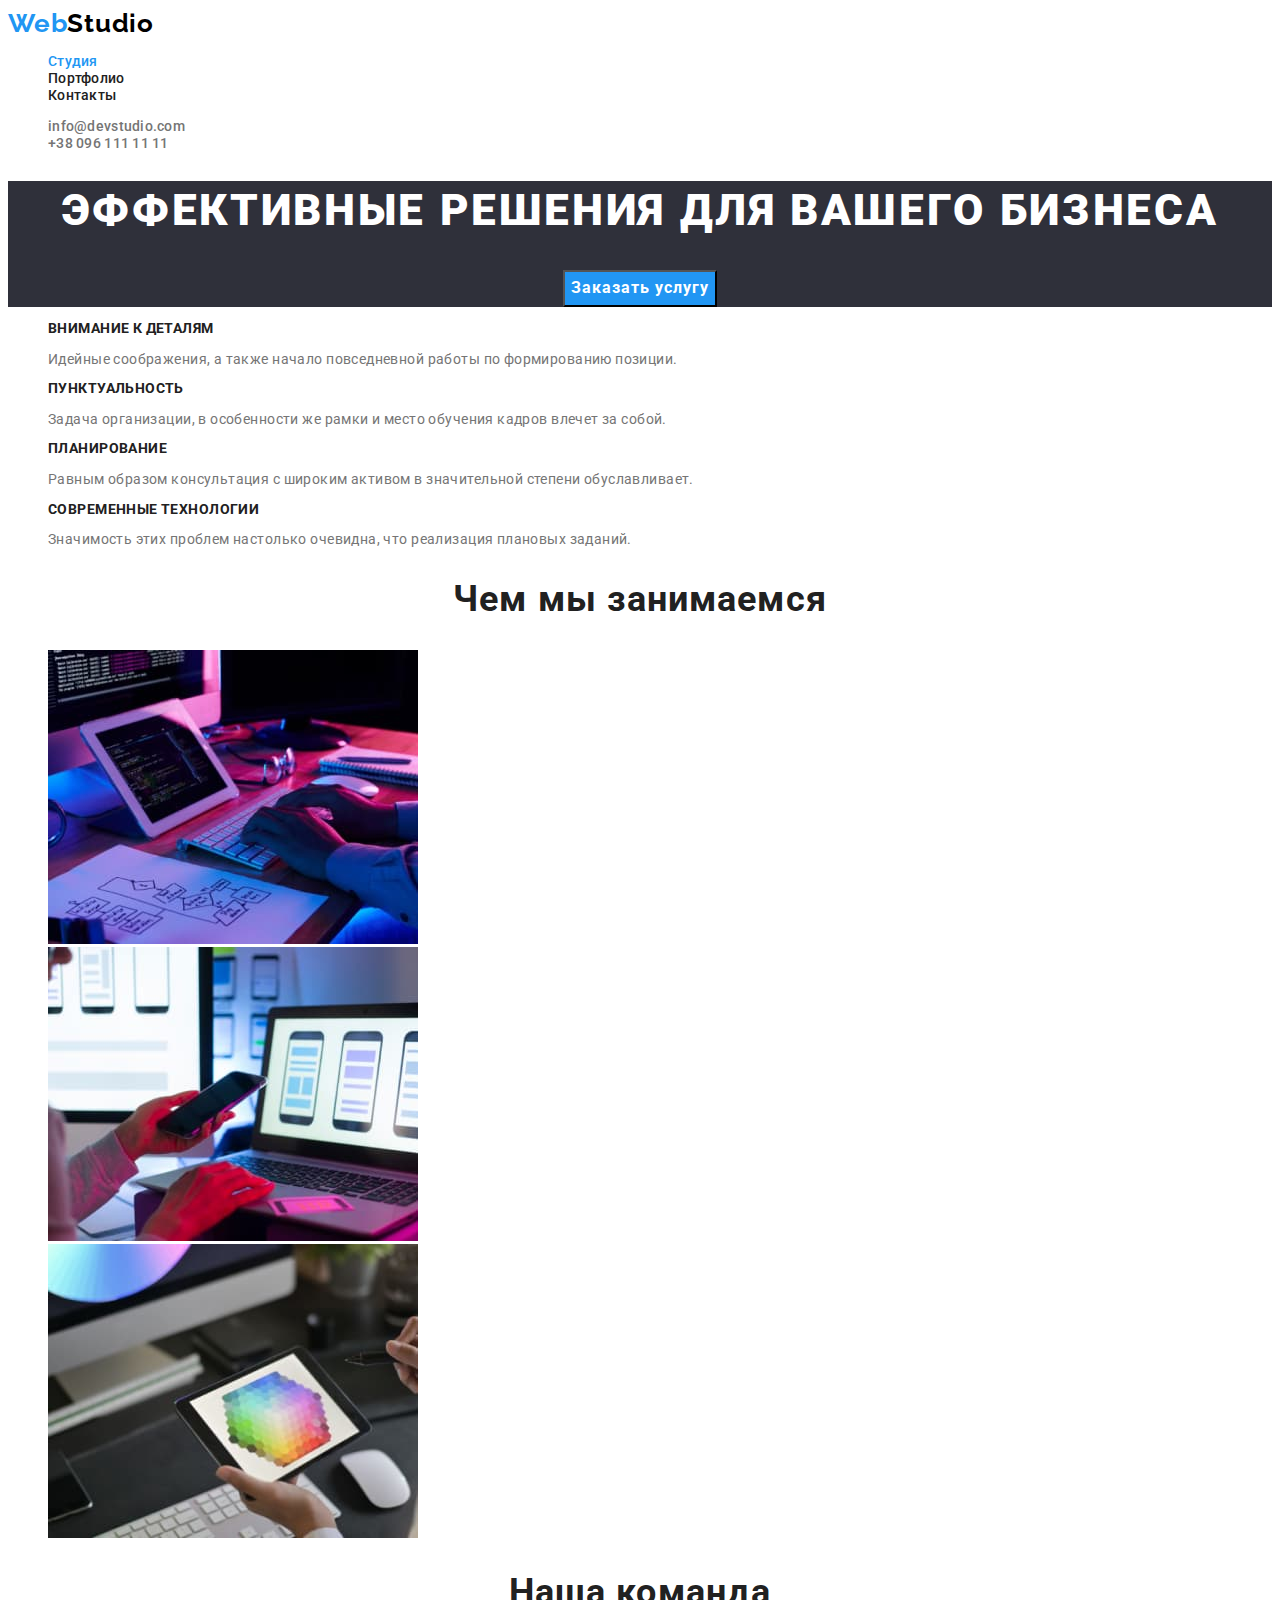
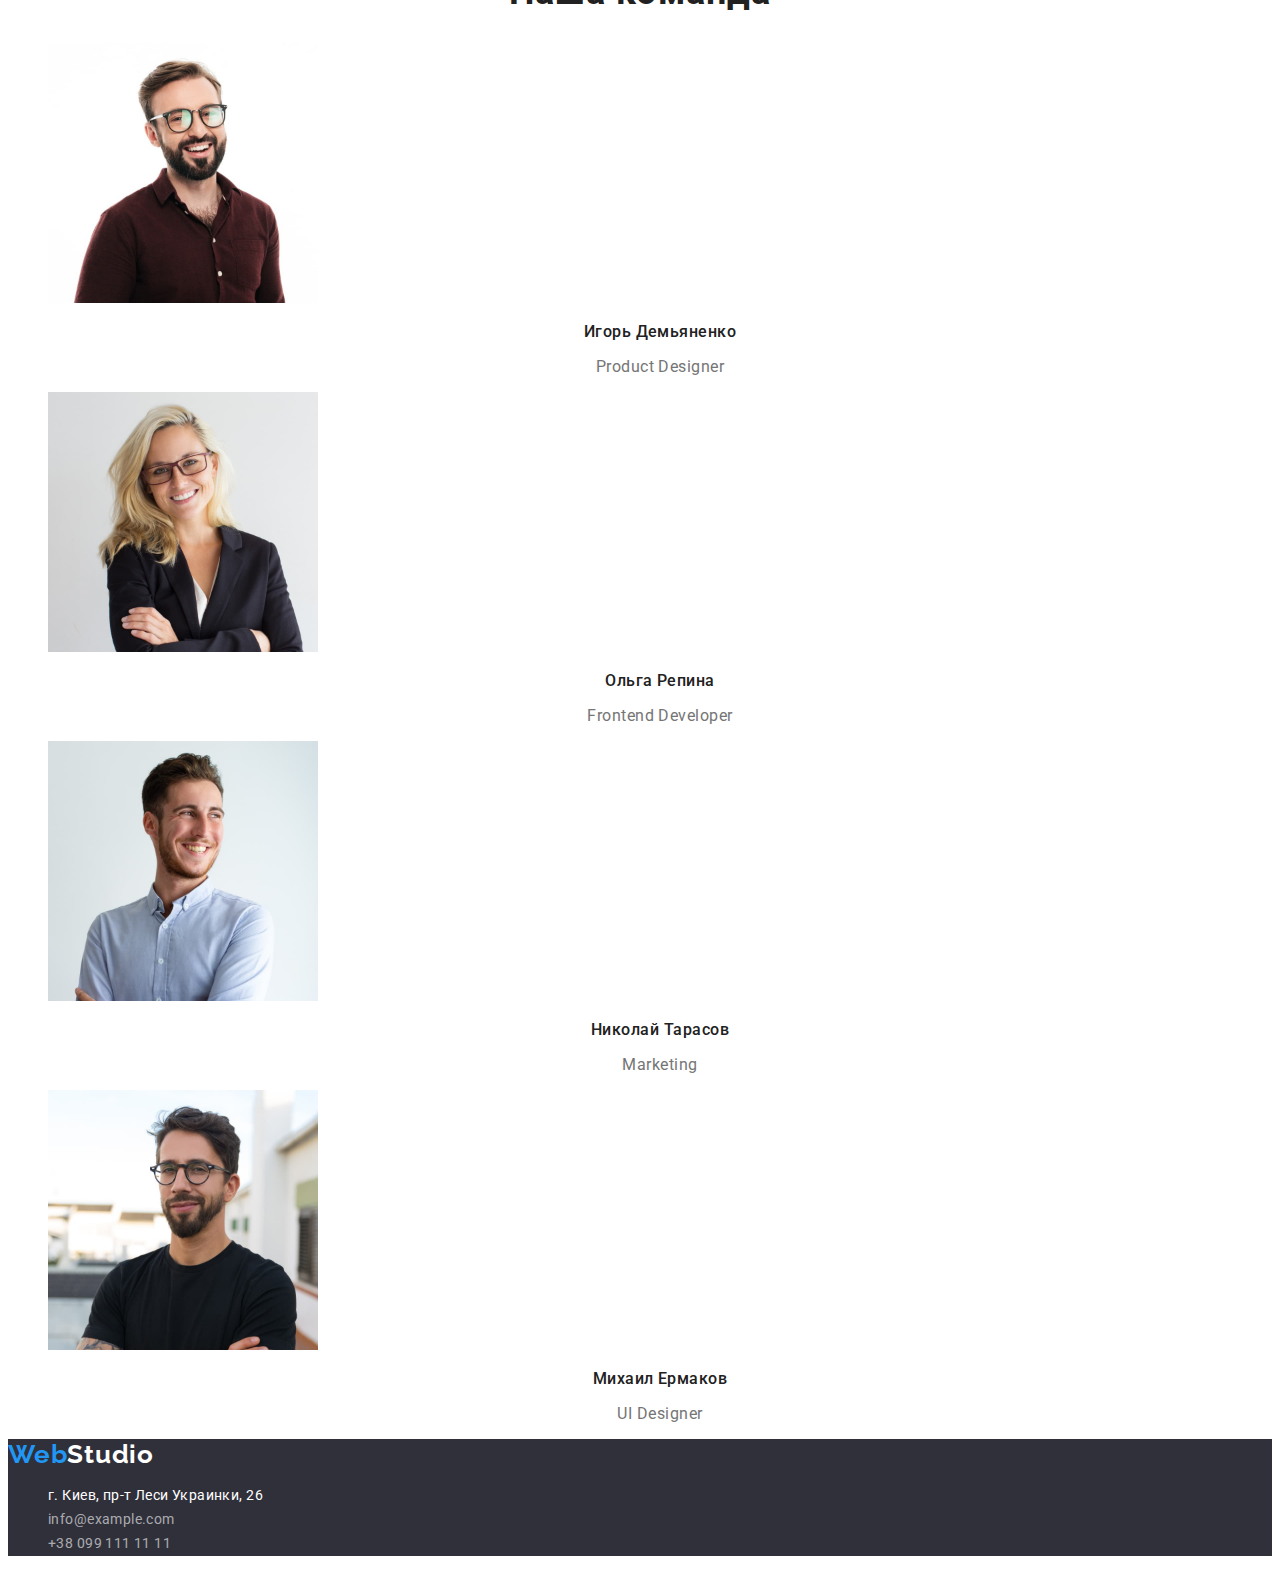
<file: index.html>
<!DOCTYPE html>
<html lang="ru">

<head>
    <meta charset="UTF-8">
    <meta http-equiv="X-UA-Compatible" content="IE=edge">
    <meta name="viewport" content="width=device-width, initial-scale=1.0">
    <title>Web Studio</title>
    <link rel="preconnect" href="https://fonts.gstatic.com">
    <link href="https://fonts.googleapis.com/css2?family=Raleway:wght@700&family=Roboto:wght@400;500;700;900&display=swap" rel="stylesheet">
    <link rel="stylesheet" href="./css/styles.css">
</head>

<body>
    <!--header-->
    <header class="header">
        <nav class="navigation">
            <a class="logo-link link" href="./"><span class="logo-web">Web</span><span class="logo-studio-header">Studio</span></a>
            <ul class="menu list">
                <li class="menu-item">
                    <a class="menu-link link current" href="./index.html">Студия</a>                                                            
                </li>
                <li class="menu-item">
                    <a class="menu-link link" href="./portfolio.html">Портфолио</a>
                </li>
                <li class="menu-item">
                    <a class="menu-link link" href="">Контакты</a>
                </li>
            </ul>
        </nav>
        <ul class="contacts-header list">
            <li class="contacts-header-item">
                <a class="contacts-header-link link" href="mailto:info@devstudio.com">info@devstudio.com</a>
            </li>
            <li class="contacts-header-item">
                <a class="contacts-header-link link" href="tel:+380961111111">+38 096 111 11 11</a>
            </li>       
        </ul>     
    </header>

    <!--main-->
    <main class="main">
        <!--hero-->
        <section class="hero">
            <h1 class="hero-title">Эффективные решения для вашего бизнеса</h1>
            <button class="modal-btn" type="button">Заказать услугу</button>
        </section>

        <!--our features-->
        <section class="features">
            <h2 class="features-title" hidden>Наши преимущества</h2>
            <ul class="features-list list">
                <li class="features-item">
                    <h3 class="features-name">Внимание к деталям</h3>
                    <p class="features-desc">Идейные соображения, а также начало повседневной работы по формированию позиции.</p>
                </li>
                <li class="features-item">
                    <h3 class="features-name">Пунктуальность</h3>
                    <p class="features-desc">Задача организации, в особенности же рамки и место обучения кадров влечет за собой.</p>
                </li>
                <li class="features-item">
                    <h3 class="features-name">Планирование</h3>
                    <p class="features-desc">Равным образом консультация с широким активом в значительной степени обуславливает.</p>
                </li>
                <li class="features-item">
                    <h3 class="features-name">Современные технологии</h3>
                    <p class="features-desc">Значимость этих проблем настолько очевидна, что реализация плановых заданий.</p>
                </li>
            </ul>
        </section>

        <!--our job-->
        <section class="job">
            <h2 class="job-title">Чем мы занимаемся</h2>
            <ul class="job-list list">
                <li class="job-item">
                    <img src="./images/gallery/gallery-1.jpg" alt="Персональный компьютер" width="370" height="294">
                </li>
                <li class="job-item">
                    <img src="./images/gallery/gallery-2.jpg" alt="Мобильный телефон" width="370" height="294">
                </li>
                <li class="job-item">
                    <img src="./images/gallery/gallery-3.jpg" alt="Планшет" width="370" height="294">
                </li>
            </ul>
        </section>

        <!--our team-->
        <section class="team">
            <h2 class="team-title">Наша команда</h2>
            <ul class="team-list list">
                <li class="team-item">
                    <img src="./images/team/team-1.jpg" alt="Игорь Демьяненко" width="270" height="260">
                    <h3 class="team-name">Игорь Демьяненко</h3>
                    <p class="team-profession" lang="en">Product Designer</p>
                </li>
                <li class="team-item">
                    <img src="./images/team/team-2.jpg" alt="Ольга Репина" width="270" height="260">
                    <h3 class="team-name">Ольга Репина</h3>
                    <p class="team-profession" lang="en">Frontend Developer</p>
                </li>
                <li class="team-item">
                    <img src="./images/team/team-3.jpg" alt="Николай Тарасов" width="270" height="260">
                    <h3 class="team-name">Николай Тарасов</h3>
                    <p class="team-profession" lang="en">Marketing</p>
                </li>
                <li class="team-item">
                    <img src="./images/team/team-4.jpg" alt="Михаил Ермаков" width="270" height="260">
                    <h3 class="team-name">Михаил Ермаков</h3>
                    <p class="team-profession" lang="en">UI Designer</p>
                </li>
            </ul>
        </section>
    </main>

    <!--footer-->
    <footer class="footer">
        <a class="logo-link link" href="./"><span class="logo-web">Web</span><span class="logo-studio-footer">Studio</span></a>
        <address class="contacts-footer">
            <ul class="contacts-footer-list list">
                <li class="contacts-footer-item">
                    <a class="contacts-footer-link address link" href="https://goo.gl/maps/sS1PBF8ubWnRNR8XA" target="_blank" rel="noopener noreferrer">г. Киев, пр-т Леси Украинки, 26</a>
                </li>
                <li class="contacts-footer-item">
                    <a class="contacts-footer-link link" href="mailto:info@example.com">info@example.com</a>
                </li>
                <li class="contacts-footer-item">
                    <a class="contacts-footer-link link" href="tel:+380991111111">+38 099 111 11 11</a>
                </li>
            </ul>
        </address>
    </footer>
</body>

</html>
</file>
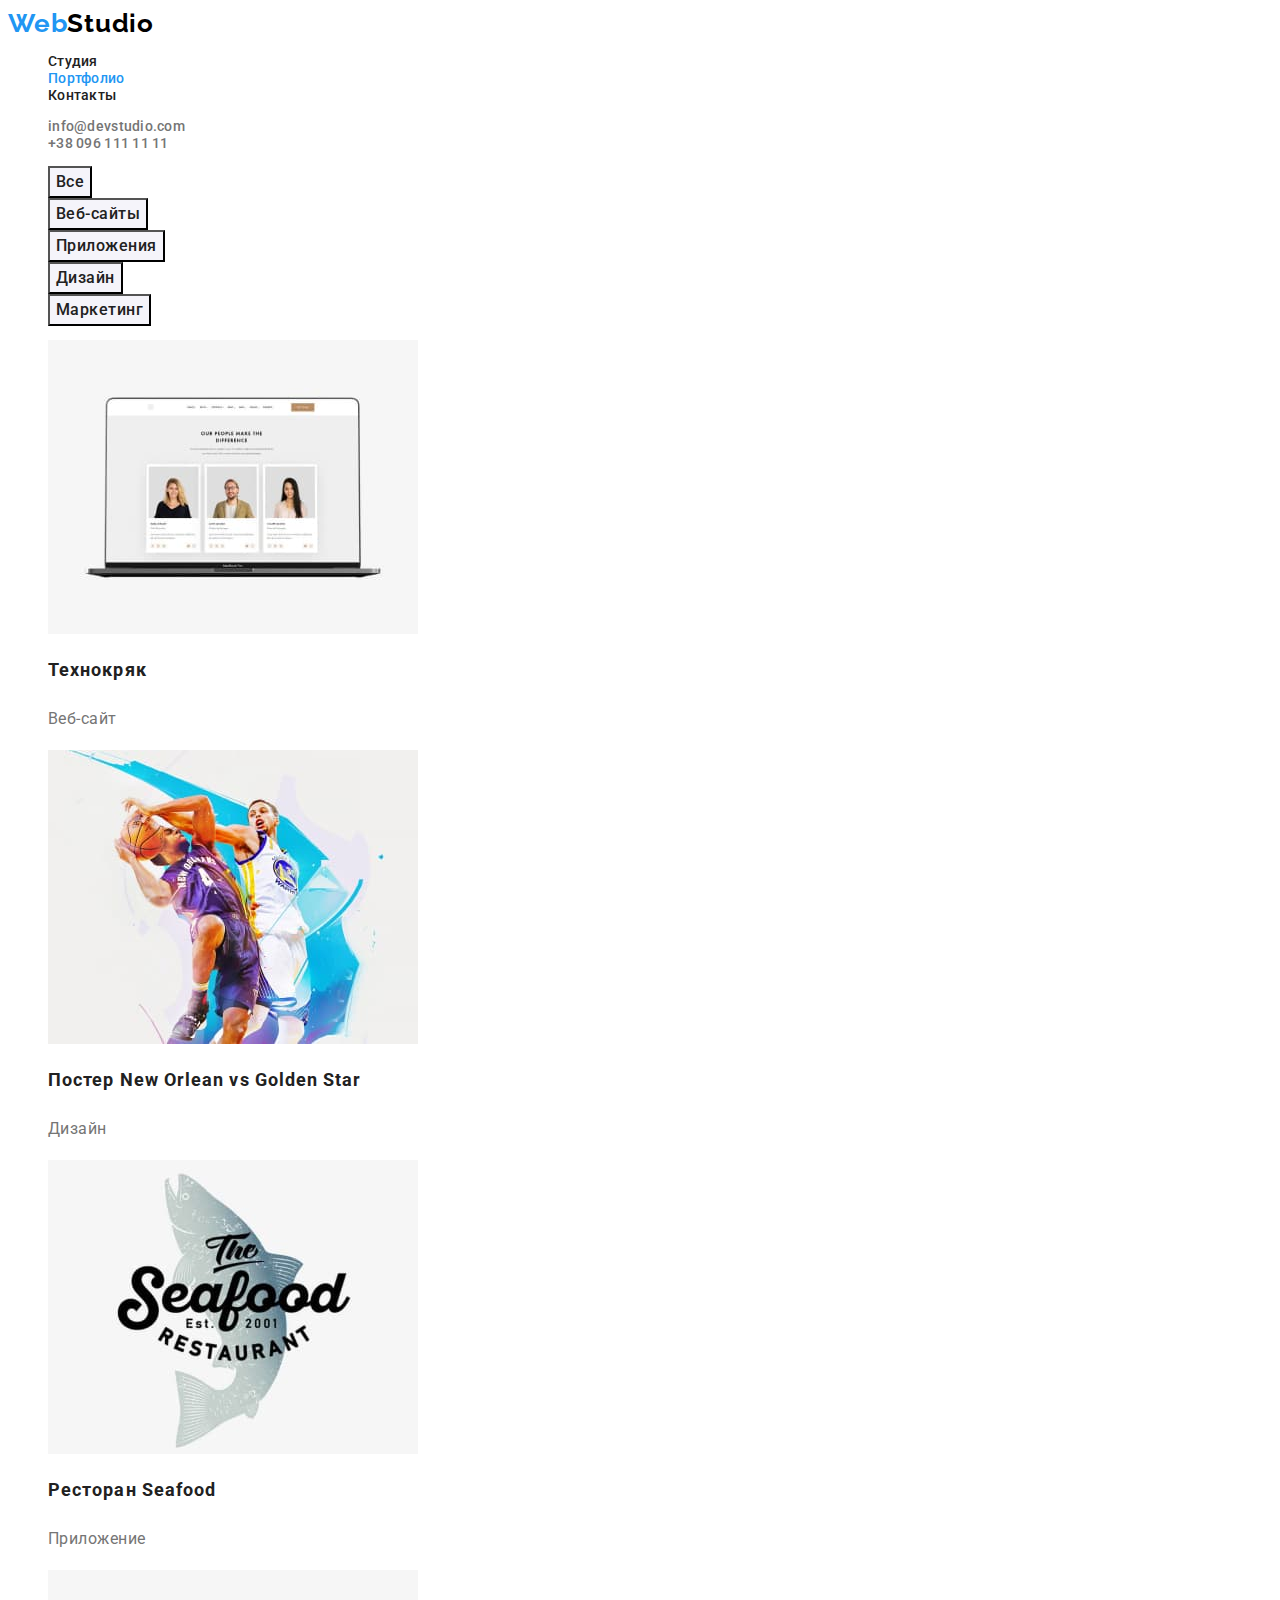
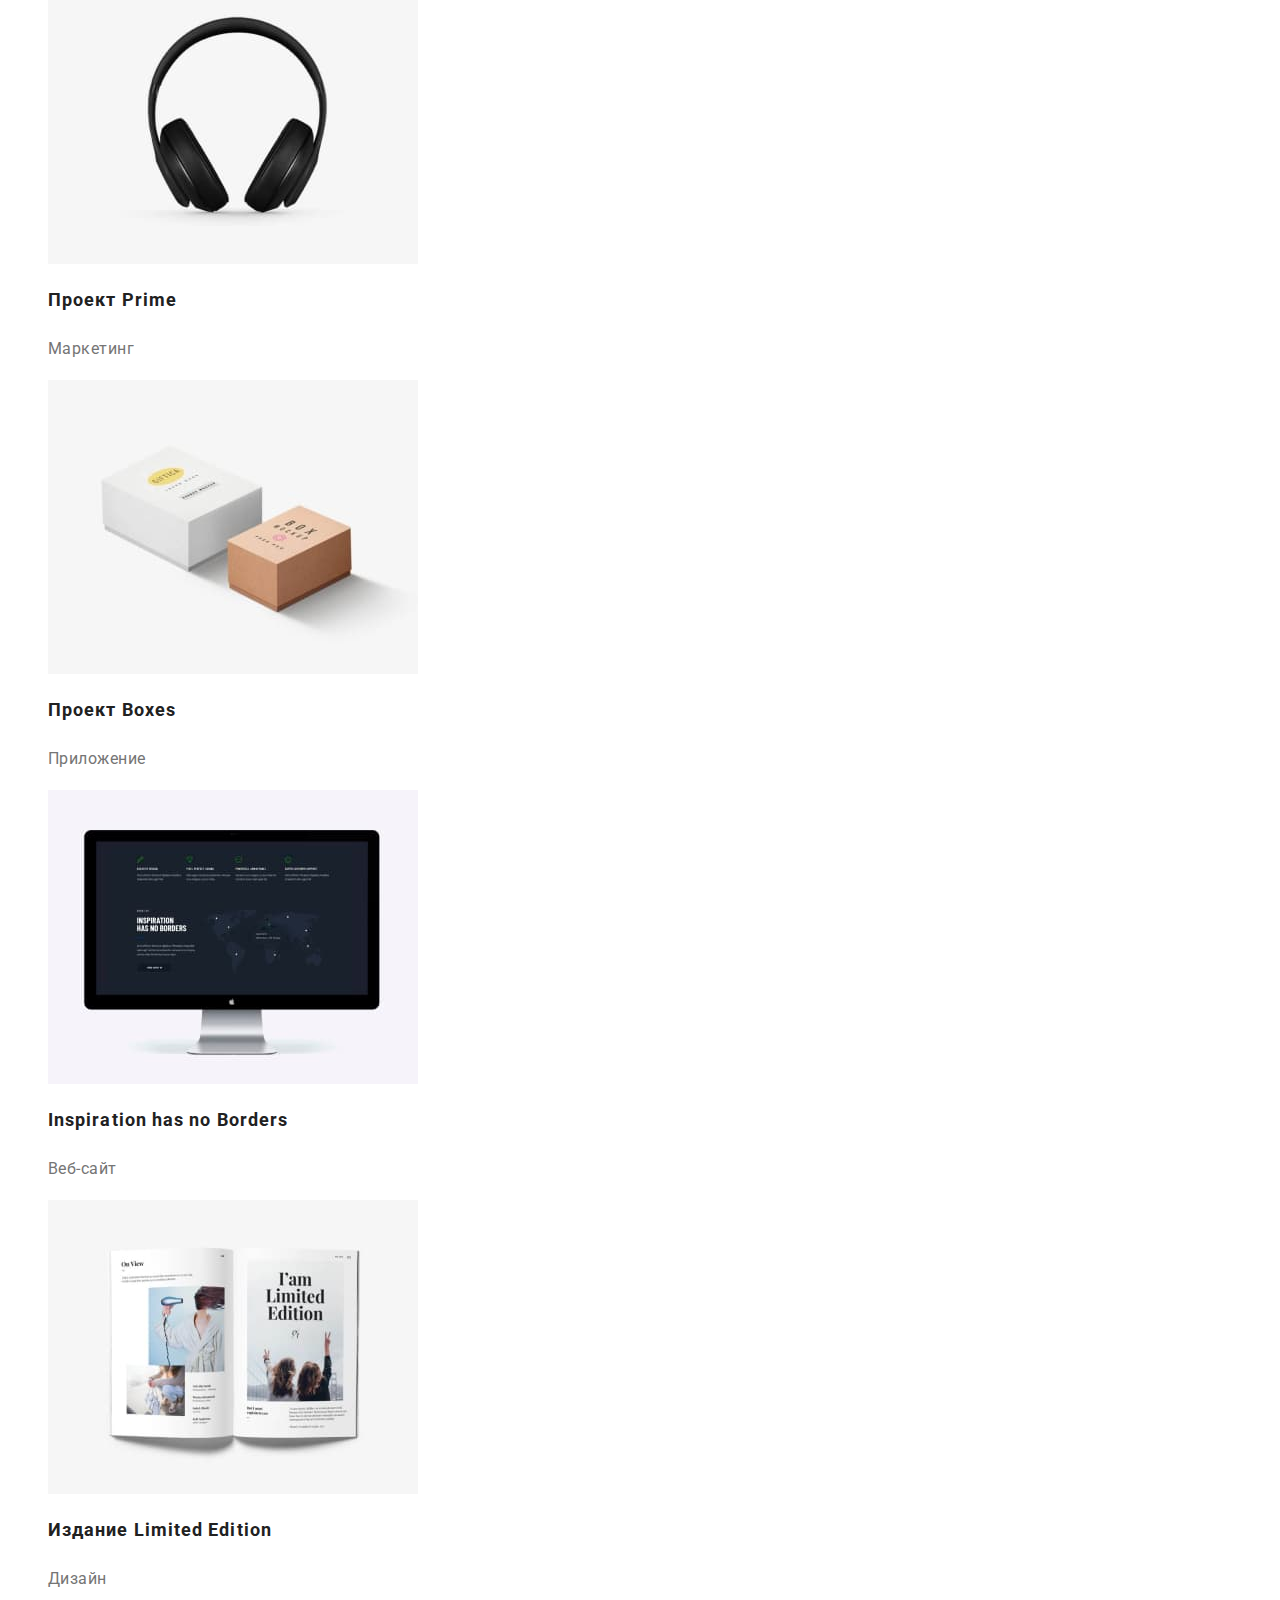
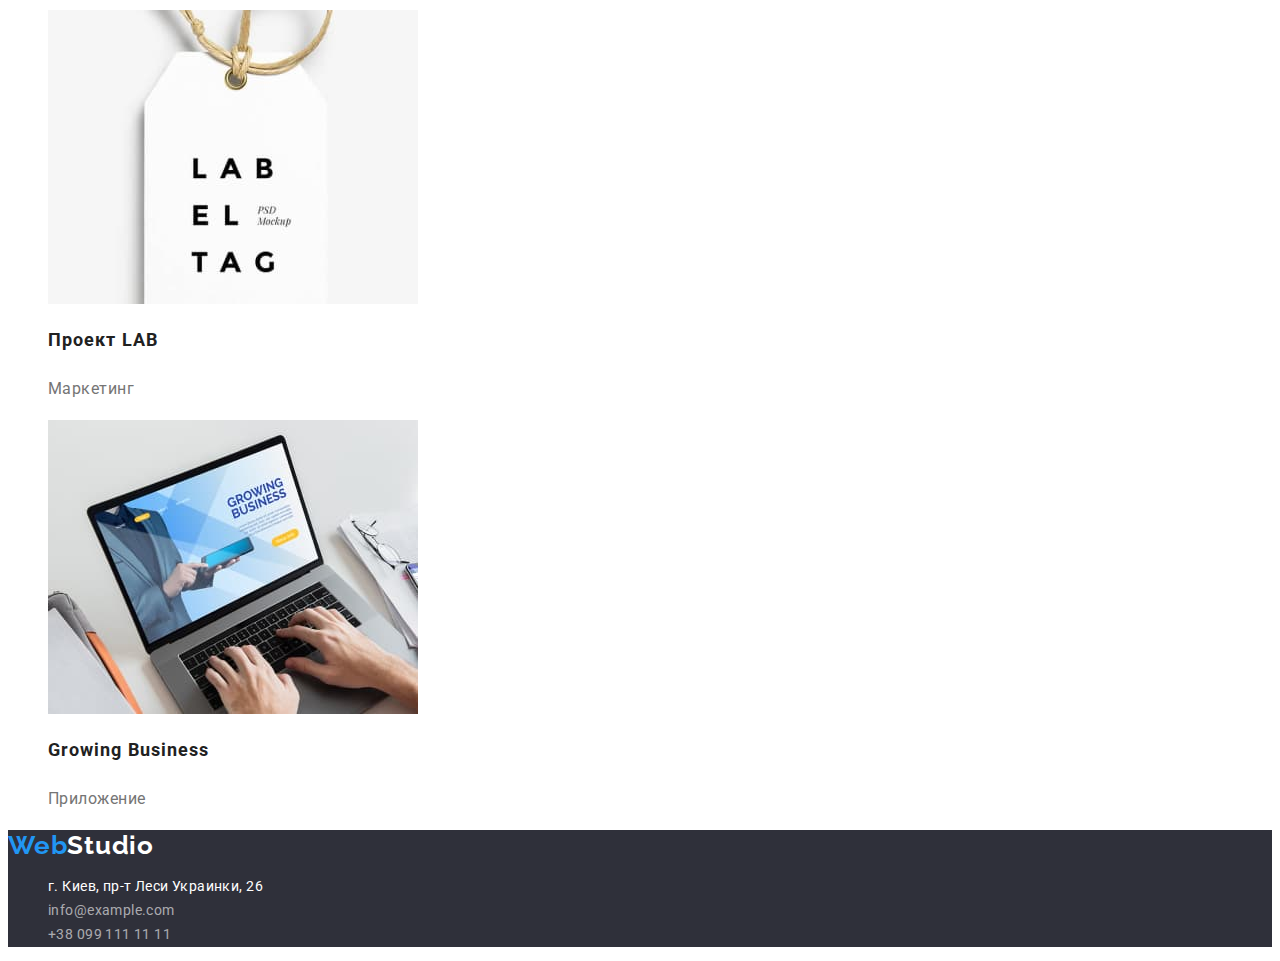
<file: portfolio.html>
<!DOCTYPE html>
<html lang="ru">

<head>
    <meta charset="UTF-8">
    <meta http-equiv="X-UA-Compatible" content="IE=edge">
    <meta name="viewport" content="width=device-width, initial-scale=1.0">
    <title>Portfolio</title>
    <link rel="preconnect" href="https://fonts.gstatic.com">
    <link href="https://fonts.googleapis.com/css2?family=Raleway:wght@700&family=Roboto:wght@400;500;700;900&display=swap" rel="stylesheet">
    <link rel="stylesheet" href="./css/styles.css">
</head>

<body>
    <!--header-->
    <header class="header">
        <nav class="navigation">
            <a class="logo-link link" href="./"><span class="logo-web">Web</span><span class="logo-studio-header">Studio</span></a>
            <ul class="menu list">
                <li class="menu-item">
                    <a class="menu-link link" href="./index.html">Студия</a>
                </li>
                <li class="menu-item">
                    <a class="menu-link link current" href="./portfolio.html">Портфолио</a>
                </li>
                <li class="menu-item">
                    <a class="menu-link link" href="">Контакты</a>
                </li>
            </ul>
        </nav>
        <ul class="contacts-header list">
            <li class="contacts-header-item">
                <a class="contacts-header-link link" href="mailto:info@devstudio.com">info@devstudio.com</a>
            </li>
            <li class="contacts-header-item">
                <a class="contacts-header-link link" href="tel:+380961111111">+38 096 111 11 11</a>
            </li>
        </ul>
    </header>

    <!--main-->
    <main class="main">
        <!--projects-->
        <section class="projects">
            <h1 class="projects-title" hidden>Наши проекты</h1>
            <ul class="filter-list list">
                <li class="filter-item">
                    <button class="filter-btn" type="button">Все</button>
                </li>
                <li class="filter-item">
                    <button class="filter-btn" type="button">Веб-сайты</button>
                </li>
                <li class="filter-item">
                    <button class="filter-btn" type="button">Приложения</button>
                </li>
                <li class="filter-item">
                    <button class="filter-btn" type="button">Дизайн</button>
                </li>
                <li class="filter-item">
                    <button class="filter-btn" type="button">Маркетинг</button>
                </li>
            </ul>
            <ul class="projects-list list">
                <li class="project-item">
                    <img src="./images/projects/project-1.jpg" alt="Ноутбук" width="370" height="294">
                    <h2 class="project-name">Технокряк</h2>
                    <p class="project-desc">Веб-сайт</p>
                </li>
                <li class="project-item">
                    <img src="./images/projects/project-2.jpg" alt="Постер с баскетболистами" width="370" height="294">
                    <h2 class="project-name">Постер New Orlean vs Golden Star</h2>
                    <p class="project-desc">Дизайн</p>
                </li>
                <li class="project-item">
                    <img src="./images/projects/project-3.jpg" alt="Логотип ресторана" width="370" height="294">
                    <h2 class="project-name">Ресторан Seafood</h2>
                    <p class="project-desc">Приложение</p>
                </li>
                <li class="project-item">
                    <img src="./images/projects/project-4.jpg" alt="Наушники" width="370" height="294">
                    <h2 class="project-name">Проект Prime</h2>
                    <p class="project-desc">Маркетинг</p>
                </li>
                <li class="project-item">
                    <img src="./images/projects/project-5.jpg" alt="Две коробки" width="370" height="294">
                    <h2 class="project-name">Проект Boxes</h2>
                    <p class="project-desc">Приложение</p>
                </li>
                <li class="project-item">
                    <img src="./images/projects/project-6.jpg" alt="Персональный компьютер" width="370" height="294">
                    <h2 class="project-name">Inspiration has no Borders</h2>
                    <p class="project-desc">Веб-сайт</p>
                </li>
                <li class="project-item">
                    <img src="./images/projects/project-7.jpg" alt="Книга" width="370" height="294">
                    <h2 class="project-name">Издание Limited Edition</h2>
                    <p class="project-desc">Дизайн</p>
                </li>
                <li class="project-item">
                    <img src="./images/projects/project-8.jpg" alt="Ярлык" width="370" height="294">
                    <h2 class="project-name">Проект LAB</h2>
                    <p class="project-desc">Маркетинг</p>
                </li>
                <li class="project-item">
                    <img src="./images/projects/project-9.jpg" alt="Работа за ноутбуком" width="370" height="294">
                    <h2 class="project-name">Growing Business</h2>
                    <p class="project-desc">Приложение</p>
                </li>
            </ul>
        </section>
    </main>

    <!--footer-->
    <footer class="footer">
        <a class="logo-link link" href="./"><span class="logo-web">Web</span><span class="logo-studio-footer">Studio</span></a>
        <address class="contacts-footer">
            <ul class="contacts-footer-list list">
                <li class="contacts-footer-item">
                    <a class="contacts-footer-link address link" href="https://goo.gl/maps/sS1PBF8ubWnRNR8XA" target="_blank" rel="noopener noreferrer">г. Киев, пр-т Леси Украинки, 26</a>
                </li>
                <li class="contacts-footer-item">
                    <a class="contacts-footer-link link" href="mailto:info@example.com">info@example.com</a>
                </li>
                <li class="contacts-footer-item">
                    <a class="contacts-footer-link link" href="tel:+380991111111">+38 099 111 11 11</a>
                </li>
            </ul>
        </address>
    </footer>
</body>

</html>
</file>
<file: css/styles.css>
:root {
  --main-font: 'Roboto', sans-serif;
  --secondary-font: 'Raleway', sans-serif;
  --primary-color: #212121;
  --secondary-color: #757575;
  --tertiary-color: #ffffff;
  --quaternary-color: #000000;
  --quinary-color: rgba(255, 255, 255, 0.6);
  --page-bg-color: #2f303a;
  --modal-btn-color: #188ce8;
  --filter-btn-color: #f5f4fa;
  --accent-color: #2196f3;
}

.list {
  list-style: none;
}

.link {
  text-decoration: none;
}

body {
  font-family: var(--main-font);
  font-weight: 400;
  font-size: 14px;
  color: var(--primary-color);
}

/* WEB STUDIO */
/* header */
.logo-link {
  font-family: var(--secondary-font);
  font-weight: 700;
  font-size: 26px;
  line-height: 1.19;
  letter-spacing: 0.03em;
}

.logo-web {
  color: var(--accent-color);
}

.logo-studio-header {
  color: var(--quaternary-color);
}

.menu-link,
.contacts-header-link {
  font-weight: 500;
  line-height: 1.14;
  letter-spacing: 0.02em;
}

.menu-link {
  color: inherit;
}

.contacts-header-link {
  color: var(--secondary-color);
}

.menu-link:hover,
.menu-link:focus {
  color: var(--accent-color);
}

.menu-link.current {
  color: var(--accent-color);
}

.contacts-header-link:hover,
.contacts-header-link:focus {
  color: var(--accent-color);
}
/* end header */

/* hero */
.hero {
  text-align: center;
  background-color: var(--page-bg-color);
}

.hero-title {
  font-weight: 900;
  font-size: 44px;
  line-height: 1.36;
  letter-spacing: 0.06em;
  text-transform: uppercase;
  color: var(--tertiary-color);
}

.modal-btn {
  font-family: inherit;
  font-weight: 700;
  font-size: 16px;
  line-height: 1.88;
  letter-spacing: 0.06em;
  cursor: pointer;
  background-color: var(--accent-color);
  color: var(--tertiary-color);
}

.modal-btn:hover,
.modal-btn:focus {
  background-color: var(--modal-btn-color);
}
/* end hero */

/* our features */
.features-name {
  font-weight: 700;
  font-size: inherit;
  line-height: 1.14;
  letter-spacing: 0.03em;
  text-transform: uppercase;
}

.features-desc {
  line-height: 1.17;
  letter-spacing: 0.03em;
  color: var(--secondary-color);
}
/* end features */

/* our job & our team */
.job-title,
.team-title {
  font-weight: 700;
  font-size: 36px;
  line-height: 1.17;
  text-align: center;
  letter-spacing: 0.03em;
}

.team-name {
  font-weight: 500;
  font-size: 16px;
  line-height: 1.19;
  text-align: center;
  letter-spacing: 0.03em;
}

.team-profession {
  font-size: 16px;
  line-height: 1.19;
  text-align: center;
  letter-spacing: 0.03em;
  color: var(--secondary-color);
}
/* end our job & our team */

/* footer */
.footer {
  background-color: var(--page-bg-color);
}

.logo-studio-footer {
  color: var(--tertiary-color);
}

.contacts-footer-link {
  font-style: normal;
  line-height: 1.71;
  letter-spacing: 0.03em;
  color: var(--quinary-color);
}

.contacts-footer-link.address {
  color: var(--tertiary-color);
}

.contacts-footer-link:hover,
.contacts-footer-link:focus {
  color: var(--accent-color);
}
/* end footer */
/* END WEB STUDIO */

/* PORTFOLIO */
/* our projects */
.filter-btn {
  font-family: inherit;
  font-weight: 500;
  font-size: 16px;
  line-height: 1.63;
  text-align: center;
  letter-spacing: 0.03em;
  cursor: pointer;
  background-color: var(--filter-btn-color);
  color: inherit;
}

.filter-btn:hover,
.filter-btn:focus {
  background-color: var(--accent-color);
  color: var(--tertiary-color);
}

.project-name {
  font-weight: 700;
  font-size: 18px;
  line-height: 2;
  letter-spacing: 0.06em;
}

.project-desc {
  font-size: 16px;
  line-height: 1.88;
  letter-spacing: 0.03em;
  color: var(--secondary-color);
}
/* end our projects */
</file>
